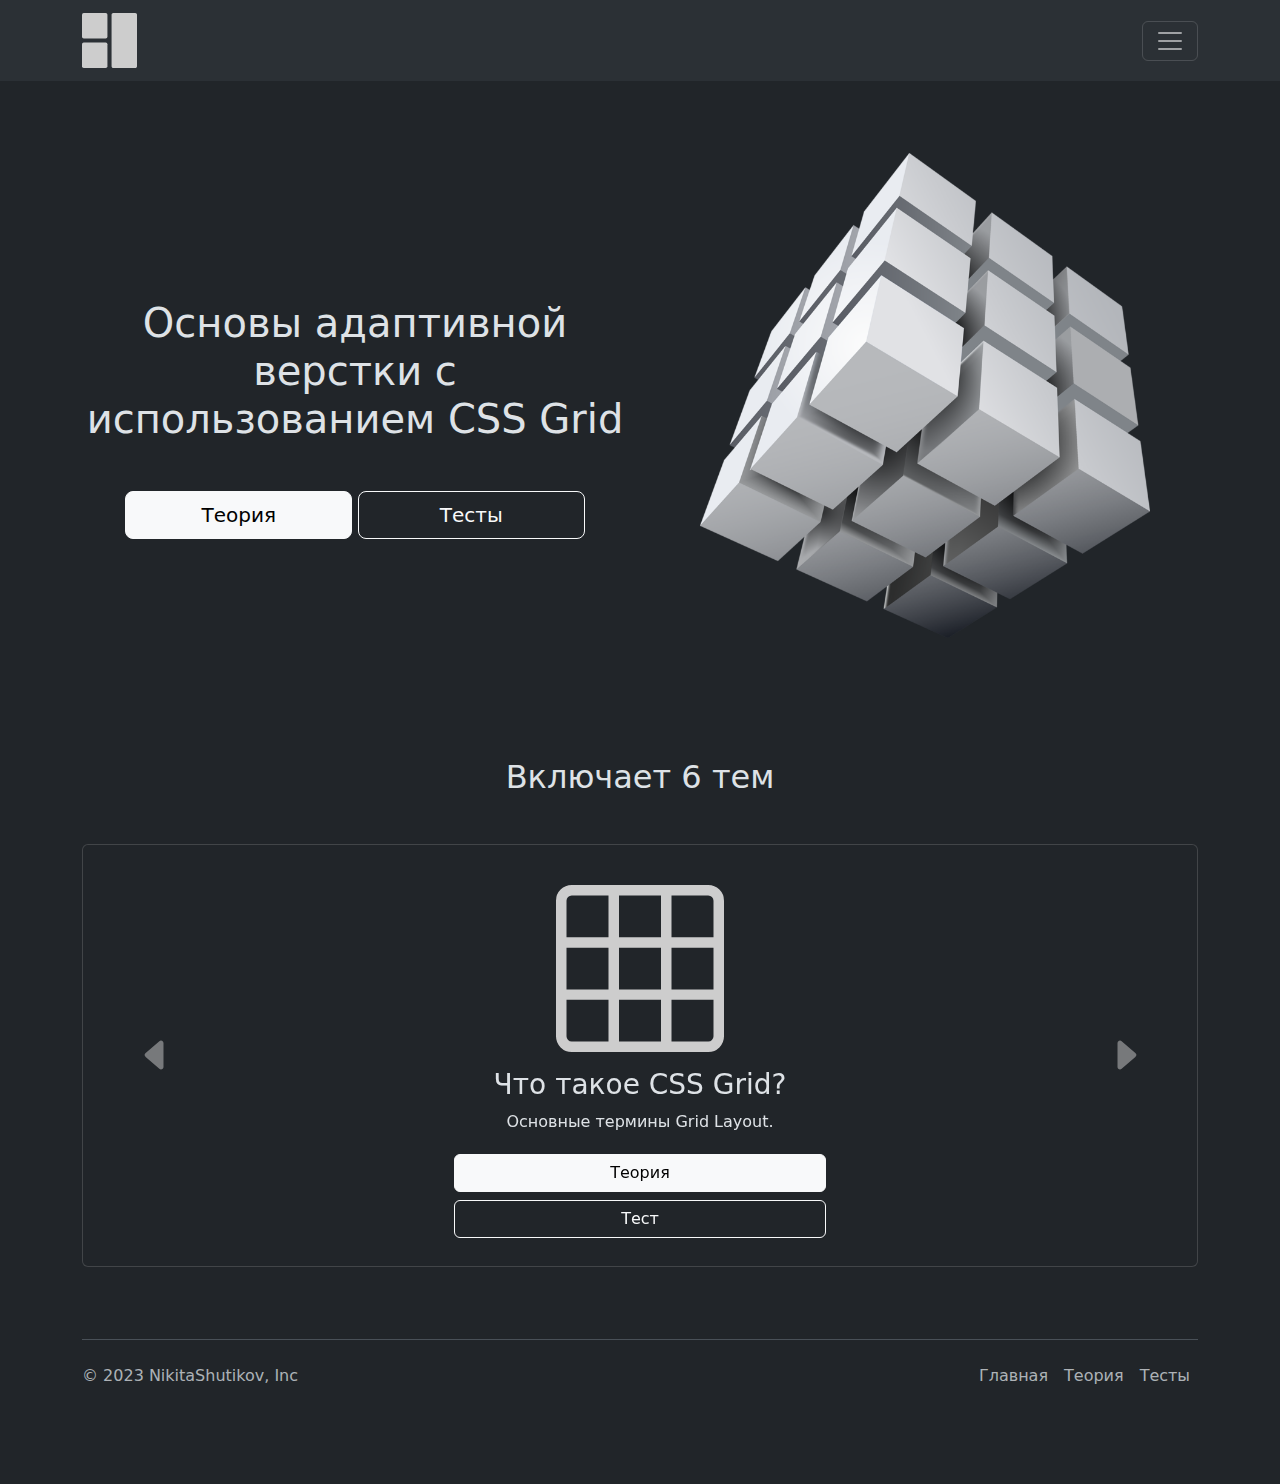
<file: index.html>
<!doctype html>
<html data-bs-theme="dark" lang="en">
  <head>
    <meta charset="utf-8">
    <meta name="viewport" content="width=device-width, initial-scale=1">
    <title>Bootstrap demo</title>
    <link href=".\bootstrap-5.3.2\css\bootstrap.min.css" rel="stylesheet">
    <link href="css\styles.css" rel="stylesheet">
  </head>
  <body>
    <nav class="navbar bg-body-tertiary">
      <div class="container">

        <a class="navbar-brand" href="index.html">
          <img src="img/logo.svg" alt="Logo" width="55" height="55">
        </a>
        <button class="navbar-toggler" type="button" data-bs-toggle="offcanvas" data-bs-target="#offcanvasNavbar" aria-controls="offcanvasNavbar" aria-label="Toggle navigation">
          <span class="navbar-toggler-icon"></span>
        </button>

        <div class="offcanvas offcanvas-end" tabindex="-1" id="offcanvasNavbar" aria-labelledby="offcanvasNavbarLabel">
          <div class="offcanvas-header">
            <h5 class="offcanvas-title" id="offcanvasNavbarLabel">Меню</h5>
            <button type="button" class="btn-close" data-bs-dismiss="offcanvas" aria-label="Close"></button>
          </div>
          <div class="offcanvas-body">
            <ul class="navbar-nav justify-content-end flex-grow-1 pe-3">
              <li class="nav-item">
                <a class="nav-link active" aria-current="page" href="index.html">Главная</a>
              </li>
              <li class="nav-item">
                <a class="nav-link" href="theory.html">Теория</a>
              </li>
              <li class="nav-item">
                <a class="nav-link" href="tests.html">Тесты</a>
              </li>
            </ul>
          </div>
        </div>
      </div>
    </nav>

    <div class="container text-center main-container">

      <div class="row my-4">
        <div class="col-md-6 col-12 align-self-center container">
          <h1 class="my-5 col-12">Основы адаптивной верстки с использованием CSS Grid</h1>
          <a class="btn btn-light btn-lg col-5" href="theory.html" role="button">Теория</a>
          <a class="btn btn-outline-light btn-lg col-5" href="tests.html" role="button">Тесты</a>
        </div>
        <div class="cube-img-container col-md-6 col-sm-12 d-md-block d-none  align-self-center">
          <img class="img-fluid p-5" src="img/grid_cube.png" alt="grid cube">
        </div>
      </div>

      <div class="row">
        <h2 class="col-12 my-5">Включает 6 тем</h2>
        
        <div id="carouselChapters" class="carousel slide" data-ride="carousel">
          <div class="d-md-none d-block row">
            <button class="btn btn-outline-dark col-5" type="button" data-bs-target="#carouselChapters" data-bs-slide="prev">
              <span aria-hidden="true"><img src="img/caret-left-fill.svg" alt="" style="width: 40px; height: 40px;"></span>
              <span class="visually-hidden">Previous</span>
            </button>
            <button class="btn btn-outline-dark col-5" type="button" data-bs-target="#carouselChapters" data-bs-slide="next">
              <span aria-hidden="true" ><img src="img/caret-right-fill.svg" alt="" style="width: 40px; height: 40px;"></span>
              <span class="visually-hidden">Next</span>
            </button>
          </div>
          <div class="carousel-inner mx-auto">
            <div class="carousel-item active">
              <div class="card py-4 bg-dark">
                <img src="img/grid.svg" class="mx-auto py-3" style="width: 15%;">
                <h3>Что такое CSS Grid?</h5>
                <p>Основные термины Grid Layout.</p>
                <a href="theory.html#theory0" class="btn btn-light col-12 col-md-4 mx-auto my-1">Теория</a>
                <a href="tests.html#test0" class="btn btn-outline-light col-12 col-md-4 mx-auto my-1">Тест</a>
              </div>
            </div>
            
            <div class="carousel-item">
              <div class="card py-4 bg-dark">
                <img src="img/lightbulb.svg" class="mx-auto py-3" style="width: 15%;">
                <h3>Использование Grid в CSS</h5>
                <p>Создание простых видов сеток на примере.</p>
                <a href="theory.html#theory1" class="btn btn-light col-12 col-md-4 mx-auto my-1">Теория</a>
                <a href="tests.html#test1" class="btn btn-outline-light col-12 col-md-4 mx-auto my-1">Тест</a>
              </div>
            </div>

            <div class="carousel-item">
              <div class="card py-4 bg-dark">
                <img src="img/hammer.svg" class="mx-auto py-3" style="width: 15%;">
                <h3>Размещение элементов по Grid-линиям</h5>
                <p>Принципы позиционирования элементов на Grid-линиях и примеры.</p>
                <a href="theory.html#theory2" class="btn btn-light col-12 col-md-4 mx-auto my-1">Теория</a>
                <a href="tests.html#test2" class="btn btn-outline-light col-12 col-md-4 mx-auto my-1">Тест</a>
              </div>
            </div>

            <div class="carousel-item">
              <div class="card py-4 bg-dark">
                <img src="img/hammer.svg" class="mx-auto py-3" style="width: 15%;">
                <h3>Позиционирование с помощью grid-template-areas</h5>
                <p>Альтернативный метод организации элементов в сетке c использованием свойства grid-template-areas.</p>
                <a href="theory.html#theory3" class="btn btn-light col-12 col-md-4 mx-auto my-1">Теория</a>
                <a href="tests.html#test3" class="btn btn-outline-light col-12 col-md-4 mx-auto my-1">Тест</a>
              </div>
            </div>

            <div class="carousel-item">
              <div class="card py-4 bg-dark">
                <img src="img/subtract.svg" class="mx-auto py-3" style="width: 15%;">
                <h3>Вложение сеток и подсеток</h5>
                <p>Включение одной сетки в другую сетку и формирование подсеток.</p>
                <a href="theory.html#theory4" class="btn btn-light col-12 col-md-4 mx-auto my-1">Теория</a>
                <a href="tests.html#test4" class="btn btn-outline-light col-12 col-md-4 mx-auto my-1">Тест</a>
              </div>
            </div>

            <div class="carousel-item">
              <div class="card py-4 bg-dark">
                <img src="img/layout-three-columns.svg" class="mx-auto py-3" style="width: 15%;">
                <h3>Grid-фреймворки</h5>
                <p>Вид организации Grid-фреймворков и создание 12-колоночной сетки на примере</p>
                <a href="theory.html#theory5" class="btn btn-light col-12 col-md-4 mx-auto my-1">Теория</a>
                <a href="tests.html#test5" class="btn btn-outline-light col-12 col-md-4 mx-auto my-1">Тест</a>
              </div>
            </div>

          </div>
          <div class="d-md-block d-none">
            <button class="carousel-control-prev" type="button" data-bs-target="#carouselChapters" data-bs-slide="prev">
              <span aria-hidden="true"><img src="img/caret-left-fill.svg" alt="" style="width: 40px; height: 40px;"></span>
              <span class="visually-hidden">Previous</span>
            </button>
            <button class="carousel-control-next" type="button" data-bs-target="#carouselChapters" data-bs-slide="next">
              <span aria-hidden="true" ><img src="img/caret-right-fill.svg" alt="" style="width: 40px; height: 40px;"></span>
              <span class="visually-hidden">Next</span>
            </button>
          </div>

          </div>
      </div>
        


      </div>


    </div>

    <div class="container py-5">
      <footer class="d-flex flex-wrap justify-content-between align-items-center py-3 my-4 border-top">
        <p class="col-md-4 mb-0 text-body-secondary">© 2023 NikitaShutikov, Inc</p>
    
        <a href="/" class="col-md-4 d-flex align-items-center justify-content-center mb-3 mb-md-0 me-md-auto link-body-emphasis text-decoration-none">
          <svg class="bi me-2" width="40" height="32"><use xlink:href="#bootstrap"></use></svg>
        </a>
    
        <ul class="nav col-md-4 justify-content-end">
          <li class="nav-item"><a href="index.html" class="nav-link px-2 text-body-secondary">Главная</a></li>
          <li class="nav-item"><a href="theory.html" class="nav-link px-2 text-body-secondary">Теория</a></li>
          <li class="nav-item"><a href="tests.html" class="nav-link px-2 text-body-secondary">Тесты</a></li>
        </ul>
      </footer>
    </div>

    <script src=".\bootstrap-5.3.2\js\bootstrap.bundle.min.js"></script>
  </body>
</html>
</file>
